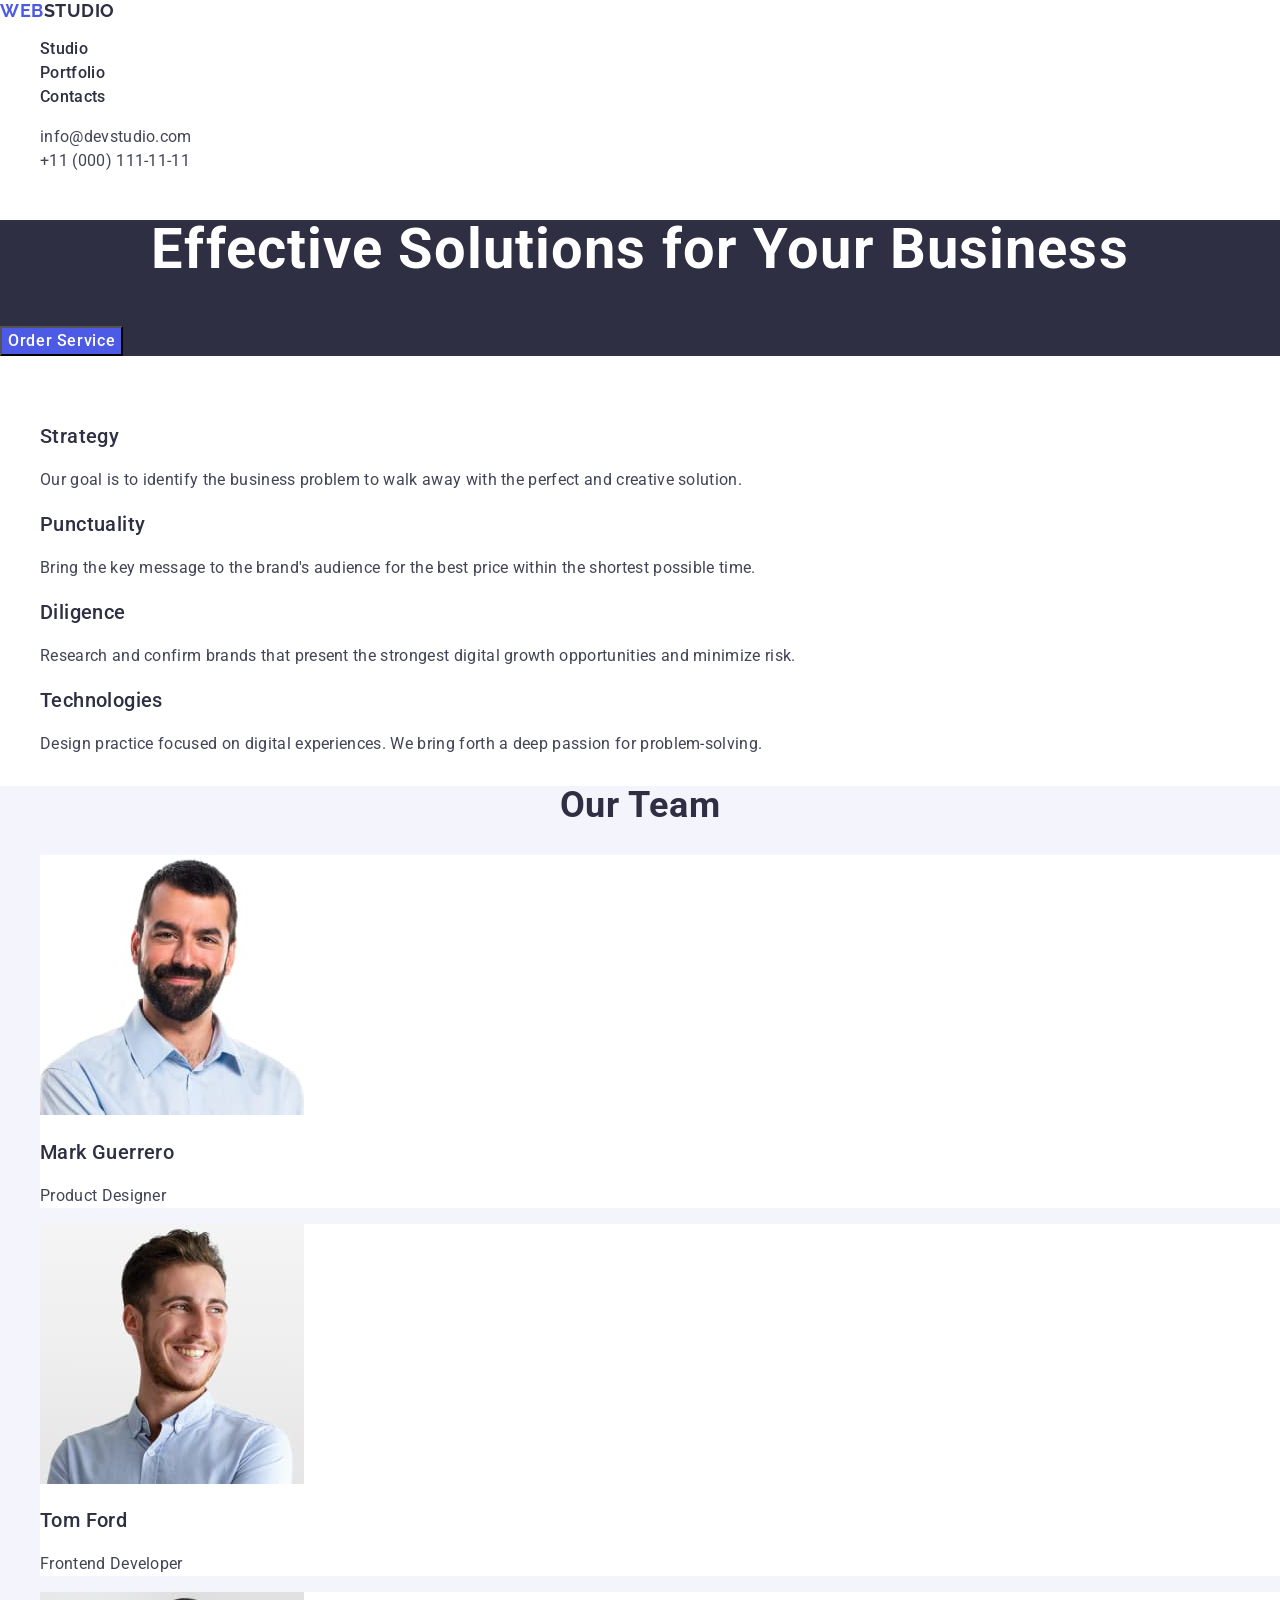
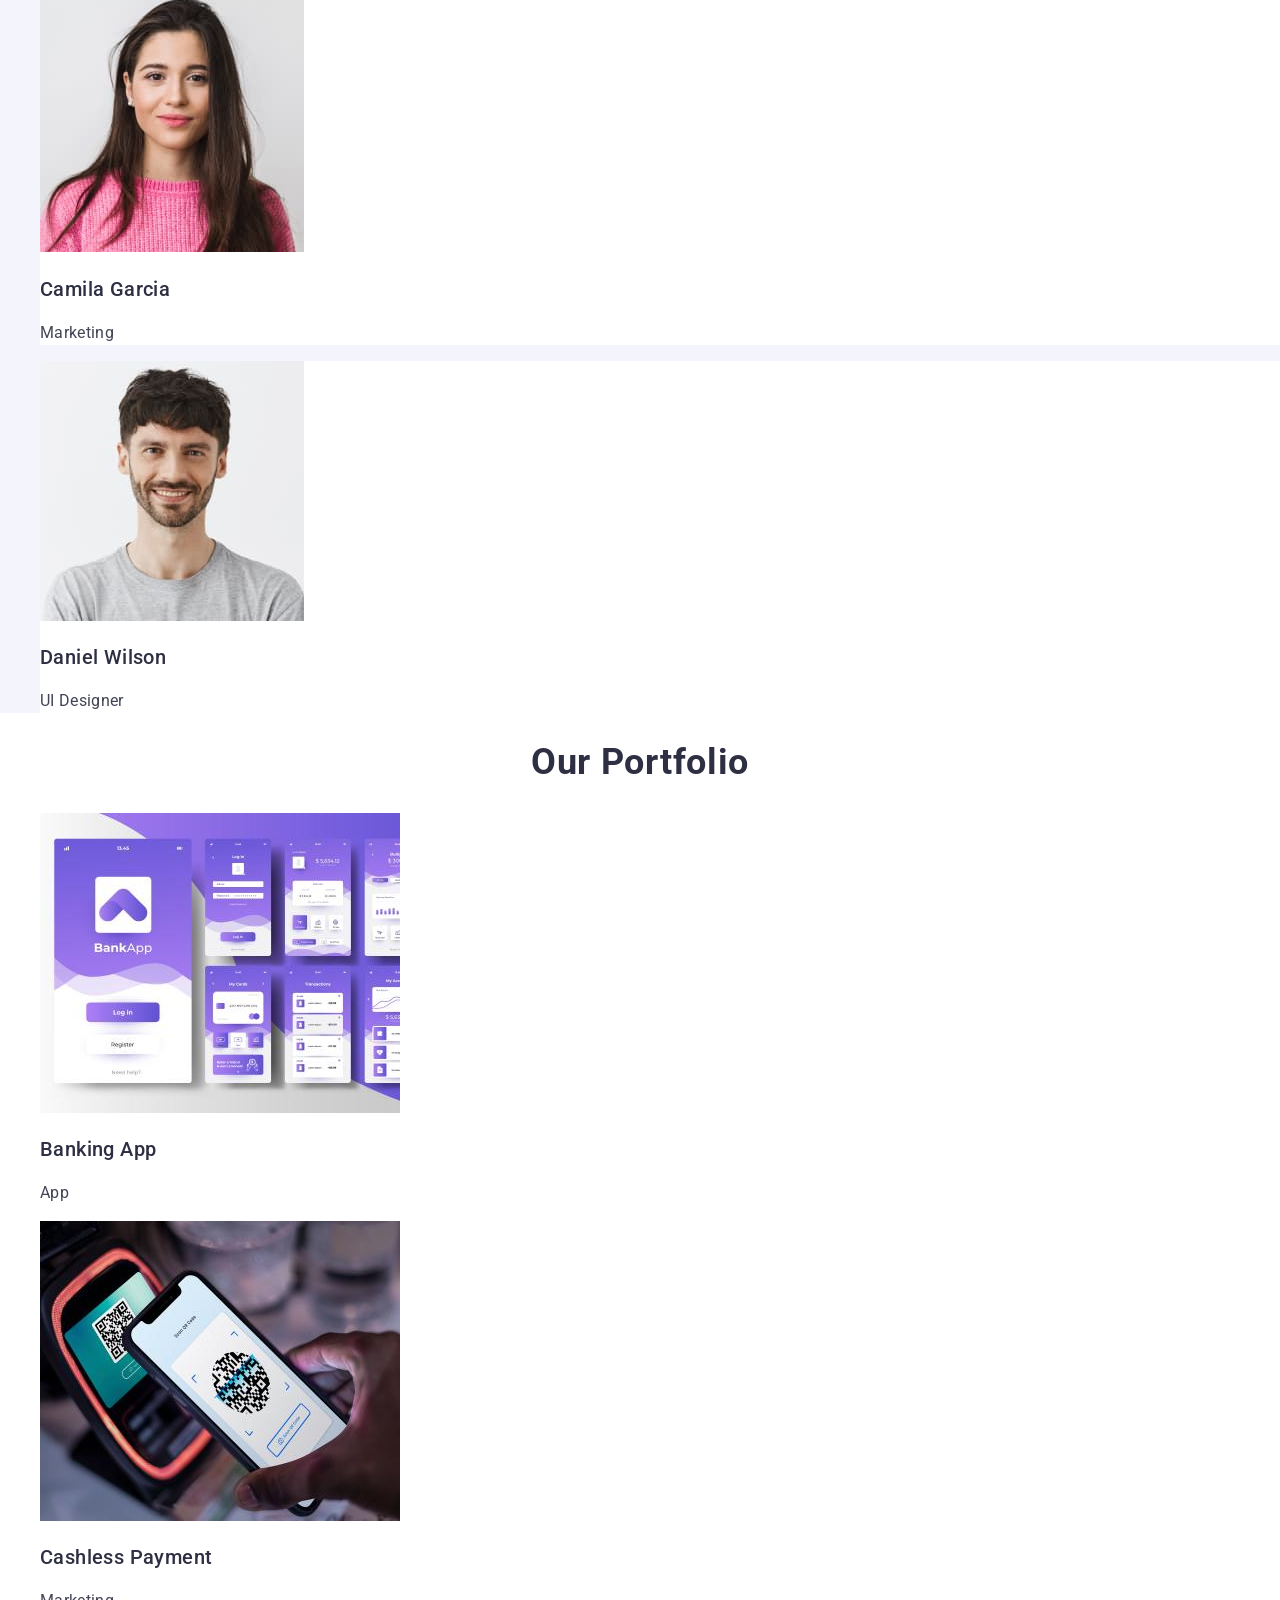
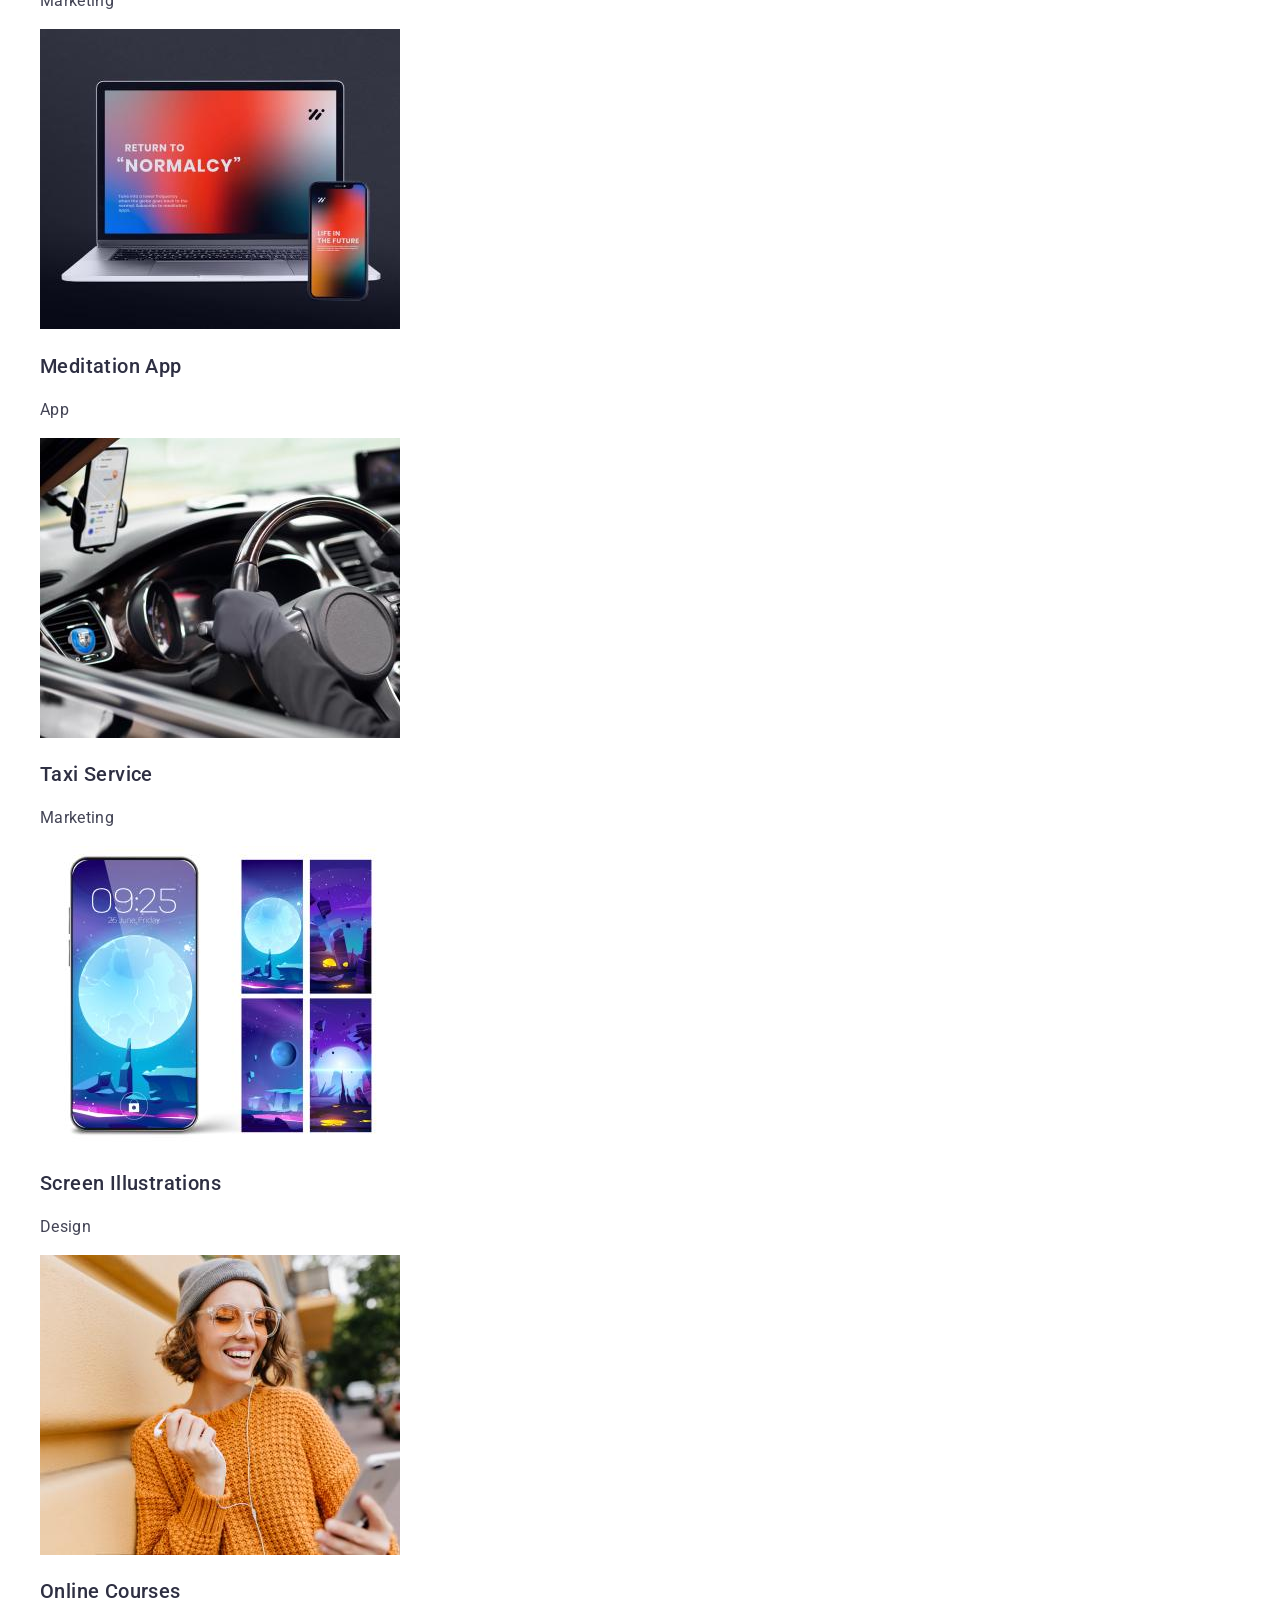
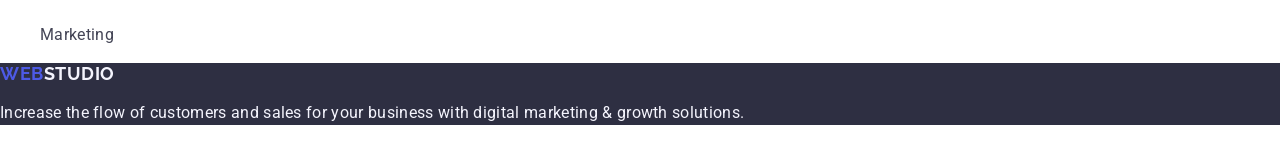
<file: index.html>
<!DOCTYPE html>
<html lang="en">

<head>
    <meta charset="UTF-8">
    <meta name="viewport" content="width=device-width, initial-scale=1.0">
    <title>WebStudio</title>
    <link rel="stylesheet" href="https://cdnjs.cloudflare.com/ajax/libs/modern-normalize/2.0.0/modern-normalize.min.css"
        integrity="sha512-4xo8blKMVCiXpTaLzQSLSw3KFOVPWhm/TRtuPVc4WG6kUgjH6J03IBuG7JZPkcWMxJ5huwaBpOpnwYElP/m6wg=="
        crossorigin="anonymous" referrerpolicy="no-referrer" />

    <link rel="preconnect" href="https://fonts.googleapis.com">
    <link rel="preconnect" href="https://fonts.gstatic.com" crossorigin>
    <link href="https://fonts.googleapis.com/css2?family=Raleway:wght@700&family=Roboto:wght@400;500;700&display=swap"
        rel="stylesheet">

    <link rel="stylesheet" href="./css/styles.css">
</head>

<body>
    <header>
        <nav>

            <a class="logo" href="./index.html">Web<span class="logo-part">Studio</span></a>

            <ul>
                <li><a class="nav-link" href="./index.html">Studio</a></li>
                <li><a class="nav-link" href="">Portfolio</a></li>
                <li><a class="nav-link" href="">Contacts</a></li>
            </ul>
        </nav>

        <address class="address">
            <ul>
                <li><a class="contact-link" href="mailto:info@devstudio.com">info@devstudio.com</a></li>
                <li><a class="contact-link" href="tel:+110001111111">+11 (000) 111-11-11</a></li>
            </ul>
        </address>
    </header>

    <main>
        <section class="hero">
            <h1 class="hero-title">Effective Solutions
                for Your Business</h1>

            <button type="button" class="hero-button">Order Service</button>
        </section>

        <section class="benefits">
            <h2 class="visually-hidden">Benefits</h2>
            <ul class="benefits-list">
                <li class="benefits-item">
                    <h3 class="benefits-subtitle">Strategy</h3>
                    <p class="benefits-text">Our goal is to identify the business
                        problem to walk away with the perfect and creative solution.</p>
                </li>
                <li class="benefits-item">
                    <h3 class="benefits-subtitle">Punctuality</h3>
                    <p class="benefits-text">Bring the key message to the brand's audience for the best price within the
                        shortest possible
                        time.</p>
                </li>
                <li class="benefits-item">
                    <h3 class="benefits-subtitle">Diligence</h3>
                    <p class="benefits-text">Research and confirm brands that present the strongest digital growth
                        opportunities and minimize
                        risk.
                    </p>
                </li>
                <li class="benefits-item">
                    <h3 class="benefits-subtitle">Technologies</h3>
                    <p class="benefits-text">Design practice focused on digital experiences. We bring forth a deep
                        passion for
                        problem-solving.</p>
                </li>
            </ul>

        </section>

        <section class="our-team">
            <h2 class="our-team-title">Our Team</h2>
            <ul class="our-team-list">
                <li class="our-team-list-item">
                    <img class="our-team-picture" src="./images/img1.jpg" alt="Mark Guerrero" width="264">
                    <h3 class="our-team-subtitle">Mark Guerrero</h3>
                    <p class="our-team-text">Product Designer</p>
                </li>
                <li class="our-team-list-item">
                    <img class="our-team-picture" src="./images/img2.jpg" alt="Tom Ford" width="264">
                    <h3 class="our-team-subtitle">Tom Ford</h3>
                    <p class="our-team-text">Frontend Developer</p>
                </li>
                <li class="our-team-list-item">
                    <img class="our-team-picture" src="./images/img3.jpg" alt="Camila Garcia" width="264">
                    <h3 class="our-team-subtitle">Camila Garcia</h3>
                    <p class="our-team-text">Marketing</p>
                </li>
                <li class="our-team-list-item">
                    <img class="our-team-picture" src="./images/img4.jpg" alt="Daniel Wilson" width="264">
                    <h3 class="our-team-subtitle">Daniel Wilson</h3>
                    <p class="our-team-text">UI Designer</p>
                </li>
            </ul>
        </section>

        <section class="our-portfolio">
            <h2 class="our-portfolio-title">Our Portfolio</h2>
            <ul class="our-portfolio-list">
                <li class="our-portfolio-list-item">
                    <img class="our-portfolio-item-picture" src="./images/img5.jpg" alt="Banking App" width="360">
                    <h3 class="our-portfolio-subtitle">Banking App</h3>
                    <p class="our-portfolio-text">App</p>
                </li>
                <li class="our-portfolio-list-item">
                    <img class="our-portfolio-item-picture" src="./images/img6.jpg" alt="Cashless Payment" width="360">
                    <h3 class="our-portfolio-subtitle">Cashless Payment</h3>
                    <p class="our-portfolio-text">Marketing</p>
                </li>
                <li class="our-portfolio-list-item">
                    <img class="our-portfolio-item-picture" src="./images/img7.jpg" alt="Meditation App" width="360">
                    <h3 class="our-portfolio-subtitle">Meditation App</h3>
                    <p class="our-portfolio-text">App</p>
                </li>
                <li class="our-portfolio-list-item">
                    <img class="our-portfolio-item-picture" src="./images/img8.jpg" alt="Taxi Service" width="360">
                    <h3 class="our-portfolio-subtitle">Taxi Service</h3>
                    <p class="our-portfolio-text">Marketing</p>
                </li>
                <li class="our-portfolio-list-item">
                    <img class="our-portfolio-item-picture" src="./images/img9.jpg" alt="Screen Illustrations"
                        width="360">
                    <h3 class="our-portfolio-subtitle">Screen Illustrations</h3>
                    <p class="our-portfolio-text">Design</p>
                </li>
                <li class="our-portfolio-list-item">
                    <img class="our-portfolio-item-picture" src="./images/img10.jpg" alt="Online Courses" width="360">
                    <h3 class="our-portfolio-subtitle">Online Courses</h3>
                    <p class="our-portfolio-text">Marketing</p>
                </li>
            </ul>

        </section>

    </main>

    <footer class="footer">

        <a class="footer-logo" href="./index.html">Web<span class="footer-logo-part">Studio</span></a>

        <p class="footer-text">Increase the flow of customers and sales for your business with digital marketing &
            growth solutions.</p>


    </footer>


</body>

</html>
</file>
<file: css/styles.css>
body {
  font-family: "Roboto", sans-serif;
  color: #434455;
  background-color: #fff;
}
a {
  text-decoration: none;
}
ul,
ol {
  list-style: none;
}
/**!heder**/
.logo {
  color: #4d5ae5;
  font-family: Raleway, sans-serif;
  font-size: 18px;
  font-weight: 700;
  line-height: 1.17;
  letter-spacing: 0.03em;
  text-transform: uppercase;
}
.logo-part {
  color: #2e2f42;
}
.nav-link {
  color: #2e2f42;
  font-size: 16px;
  font-weight: 500;
  line-height: 1.5;
  letter-spacing: 0.02em;
}
.nav-link:hover {
  color: #404bbf;
}

.nav-link:focus {
  color: #404bbf;
}

.address {
  font-style: normal;
}

.contact-link {
  color: #434455;
  font-size: 16px;
  line-height: 1.5;
  letter-spacing: 0.02em;
}
.contact-link:hover {
  color: #404bbf;
}
.contact-link:focus {
  color: #404bbf;
}
/**!heder**/
/**!hero-section1**/
.hero {
  background-color: #2e2f42;
}
.hero-title {
  color: #fff;
  text-align: center;
  font-size: 56px;
  font-weight: 700;
  line-height: 1.07;
  letter-spacing: 0.02em;
}
.hero-button {
  color: #fff;
  font-family: inherit;
  font-size: 16px;
  font-style: normal;
  font-weight: 500;
  line-height: 1.5;
  letter-spacing: 0.04em;
  background-color: #4d5ae5;
  cursor: pointer;
}
.hero-button:hover {
  background-color: #404bbf;
}
.hero-button:focus {
  background-color: #404bbf;
}

/**!hero-section1**/
/**!benefits-section2**/

.benefits {
  color: #fff;
}

.benefits-subtitle {
  color: #2e2f42;
  font-size: 20px;
  font-weight: 500;
  line-height: 1.2;
  letter-spacing: 0.02em;
}

.benefits-text {
  color: #434455;
  font-size: 16px;
  line-height: 1.5;
  letter-spacing: 0.02em;
}

/**!benefits-section2**/
/**!main-our-team**/

.our-team {
  background-color: #f4f4fd;
}

.our-team-title {
  color: #2e2f42;
  text-align: center;
  font-size: 36px;
  font-weight: 700;
  line-height: 1.11;
  letter-spacing: 0.02em;
  text-transform: capitalize;
}

.our-team-list {
}

.our-team-list-item {
  background-color: #ffffff;
}

.our-team-picture {
}

.our-team-subtitle {
  color: #2e2f42;
  font-size: 20px;
  font-weight: 500;
  line-height: 1.2;
  letter-spacing: 0.02em;
}

.our-team-text {
  color: #434455;
  font-size: 16px;
  line-height: 1.5;
  letter-spacing: 0.02em;
}

/**!main-our-team**/

/**!main-our-portfolio**/

.our-portfolio {
  background-color: #fff;
}

.our-portfolio-title {
  color: #2e2f42;
  text-align: center;
  font-size: 36px;
  font-weight: 700;
  line-height: 1.11;
  letter-spacing: 0.02em;
}
.our-portfolio-list {
  color: #ffffff;
}
.our-portfolio-list-item {
}

.our-portfolio-item-picture {
}

.our-portfolio-subtitle {
  color: #2e2f42;
  font-size: 20px;
  font-weight: 500;
  line-height: 1.2;
  letter-spacing: 0.02em;
}

.our-portfolio-text {
  color: #434455;
  font-size: 16px;
  line-height: 1.5;
  letter-spacing: 0.02em;
}
/**!main-our-portfolio**/
/**!Footer**/

.footer {
  background-color: #2e2f42;
}

.footer-logo {
  color: #4d5ae5;
  font-family: "Raleway", sans-serif;
  font-size: 18px;
  font-weight: 700;
  line-height: 1.17;
  letter-spacing: 0.03em;
  text-transform: uppercase;
}
.footer-logo-part {
  color: #f4f4fd;
  font-family: "Raleway", sans-serif;
  font-size: 18px;
  font-weight: 700;
  line-height: 1.16;
  letter-spacing: 0.03em;
}

.footer-text {
  color: #f4f4fd;
  font-size: 16px;
  line-height: 1.5;
  letter-spacing: 0.02em;
}
</file>
